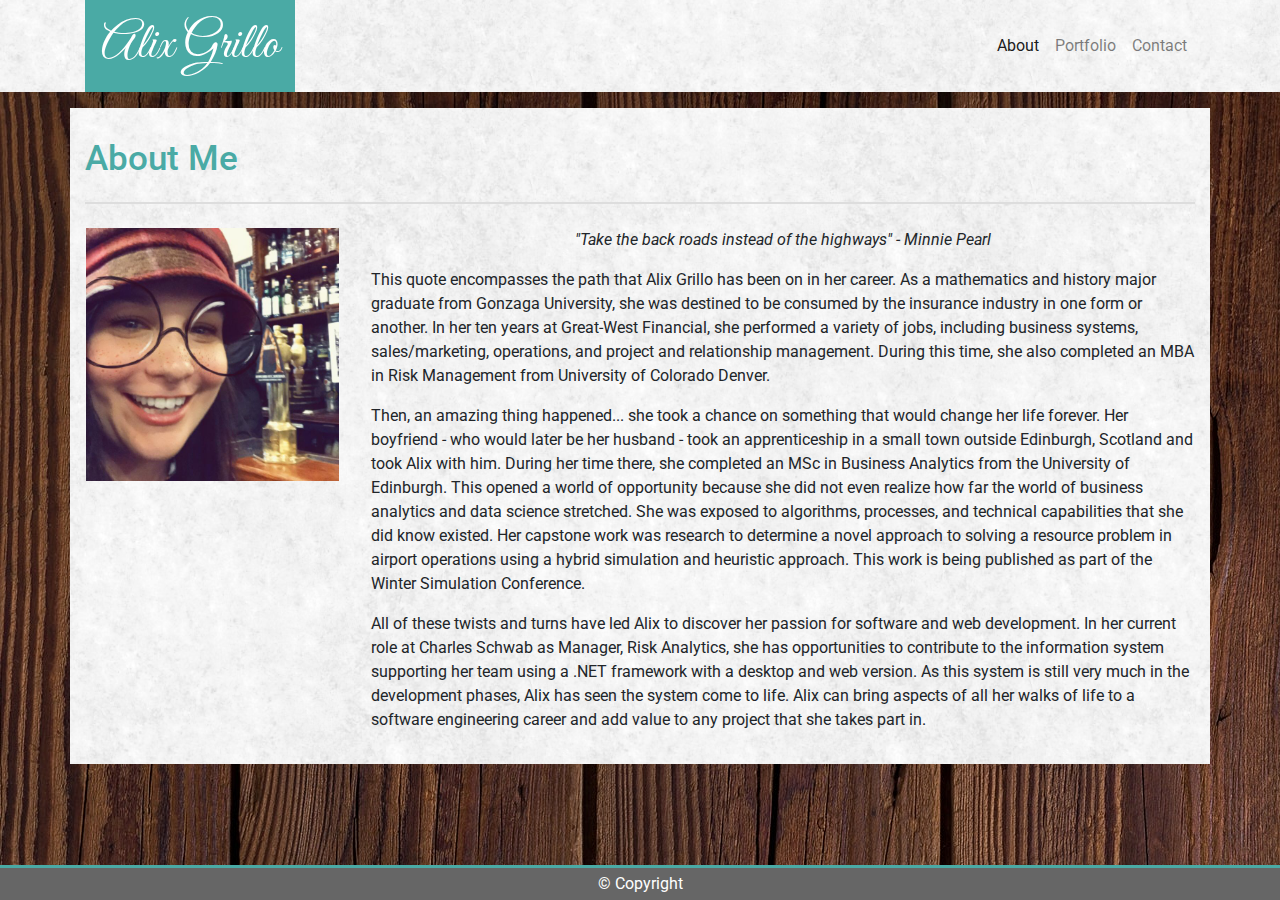
<file: index.html>
<!DOCTYPE html>
<html>

<head>
    <title>Portfolio using Bootstrap</title>
    <meta charset="UTF-8">
    <link rel="stylesheet" href="https://stackpath.bootstrapcdn.com/bootstrap/4.3.1/css/bootstrap.min.css"
        integrity="sha384-ggOyR0iXCbMQv3Xipma34MD+dH/1fQ784/j6cY/iJTQUOhcWr7x9JvoRxT2MZw1T" crossorigin="anonymous">
        <link href="https://fonts.googleapis.com/css?family=Great+Vibes|Pacifico|Roboto&display=swap" rel="stylesheet">
        <link rel="stylesheet" href="assets/css/style.css">
</head>


<body>
    <nav class="navbar navbar-expand-lg navbar-expand-md navbar-expand-sm navbar-light bg-light p-0">
        <div class="container">
            <h1 class="p-3 m-0" href="index.html">Alix Grillo</h1>
            <button class="navbar-toggler" type="button" data-toggle="collapse" data-target="#navbarNav"
                aria-controls="navbarNav" aria-expanded="false" aria-label="Toggle navigation">
                <span class="navbar-toggler-icon"></span>
            </button>
            <div class="collapse navbar-collapse justify-content-end" id="navbarNav">
                <ul class="navbar-nav">
                    <li class="nav-item active">
                        <a class="nav-link" href="index.html">About <span class="sr-only">(current)</span></a>
                    </li>
                    <li class="nav-item">
                        <a class="nav-link" href="portfolio.html">Portfolio</a>
                    </li>
                    <li class="nav-item">
                        <a class="nav-link" href="contact.html">Contact</a>
                    </li>
                </ul>
            </div>
        </div>
    </nav>

    <div class="container mt-3 mb-10 pt-2">
        <div class="row">
            <div class="col-md-12">
                <h2 >About Me</h2>
            </div>
        </div>

        <div class="row">
            <div class="col-md-3 p-3">
                <img src="assets/images/alix1.jpg" class="float-left img-fluid" alt="Profile Picture">
            </div>
            <div class="col-md-9 p-3">
                <blockquote class="font-italic text-center">"Take the back roads instead of the highways" - Minnie Pearl</blockquote>
                <p>
                    This quote encompasses the path that Alix Grillo
                    has been on in her career. As a mathematics and history major graduate from Gonzaga University, she
                    was destined
                    to be consumed by the insurance industry in one form or another. In her ten years at Great-West
                    Financial, she
                    performed a variety of jobs, including business systems, sales/marketing, operations, and project
                    and relationship
                    management. During this time, she also completed an MBA in Risk Management from University of
                    Colorado Denver.

                </p>
                <p>

                    Then, an amazing thing happened... she took a chance on something that would change her life
                    forever. Her boyfriend
                    - who would later be her husband - took an apprenticeship in a small town outside Edinburgh,
                    Scotland and took Alix
                    with him. During her time there, she completed an MSc in Business Analytics from the University of
                    Edinburgh. This
                    opened a world of opportunity because she did not even realize how far the world of business
                    analytics and data
                    science stretched. She was exposed to algorithms, processes, and technical capabilities that she did
                    know existed. Her
                    capstone work was research to determine a novel approach to solving a resource problem in airport
                    operations using a
                    hybrid simulation and heuristic approach. This work is being published as part of the Winter
                    Simulation Conference.

                </p>
                <p>

                    All of these twists and turns have led Alix to discover her passion for software and web
                    development. In her current
                    role at Charles Schwab as Manager, Risk Analytics, she has opportunities to contribute to the
                    information system
                    supporting her team using a .NET framework with a desktop and web version. As this system is still
                    very much in the
                    development phases, Alix has seen the system come to life. Alix can bring aspects of all her walks
                    of life to a
                    software engineering career and add value to any project that she takes part in.
                </p>
            </div>
        </div>
    </div>

    <!-- <nav class="navbar fixed-bottom navbar-dark bg-secondary justify-content-center border-top border-info mt-5">
        <a class="navbar-brand" href="#">&copy Copyright</a>
    </nav> -->
    <footer class="footer fixed-bottom m-0 mt-5">
        <!-- <div class="container bg-dark"> -->
            <p class="text-white text-center m-0 p-1">&copy Copyright</p>
        <!-- </div> -->
    </footer>
</body>

</html>
</file>
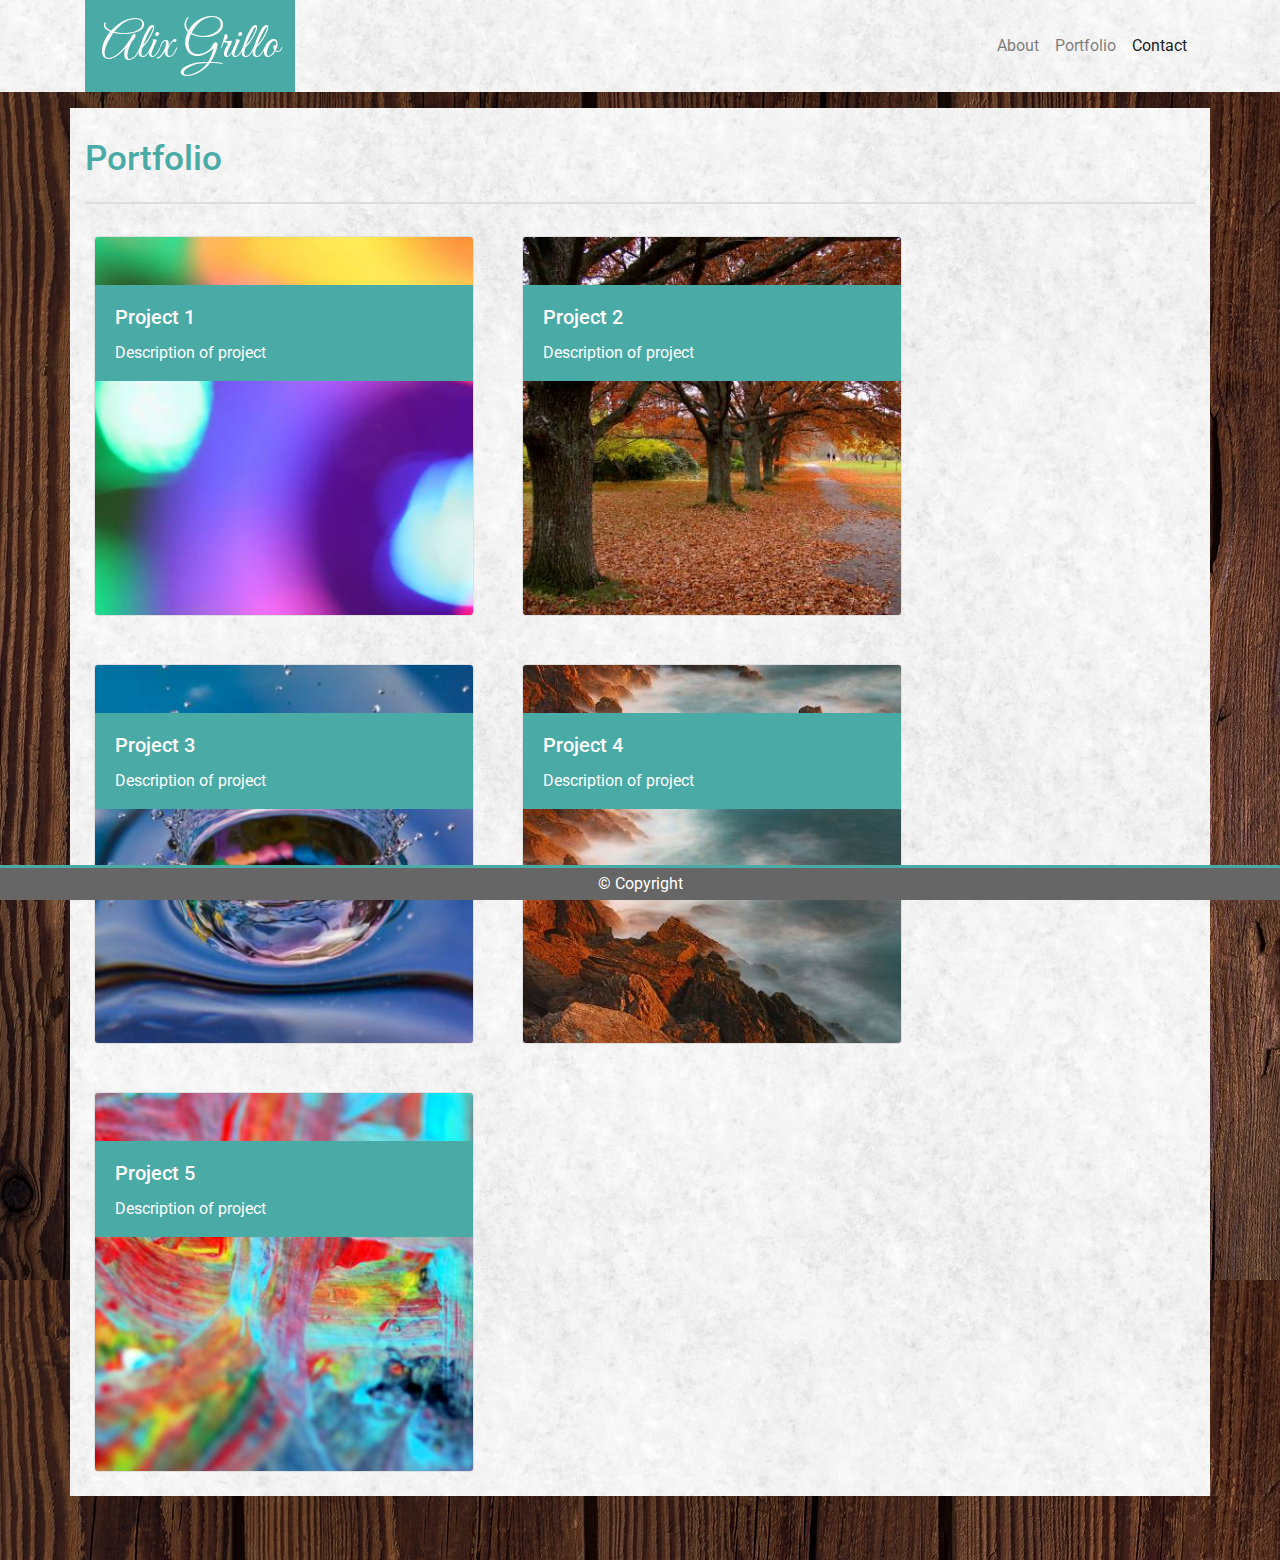
<file: portfolio.html>
<!DOCTYPE html>
<html>

<head>
    <title>Portfolio using Bootstrap</title>
    <meta charset="UTF-8">
    <link rel="stylesheet" href="https://stackpath.bootstrapcdn.com/bootstrap/4.3.1/css/bootstrap.min.css"
        integrity="sha384-ggOyR0iXCbMQv3Xipma34MD+dH/1fQ784/j6cY/iJTQUOhcWr7x9JvoRxT2MZw1T" crossorigin="anonymous">
        <link href="https://fonts.googleapis.com/css?family=Great+Vibes|Pacifico|Roboto&display=swap" rel="stylesheet">
        <link rel="stylesheet" href="assets/css/style.css">
</head>

<body>
    <nav class="navbar navbar-expand-lg navbar-expand-md navbar-expand-sm navbar-light bg-light p-0">
        <div class="container">
            <h1 class="p-3 m-0" href="index.html">Alix Grillo</h1>
            <button class="navbar-toggler" type="button" data-toggle="collapse" data-target="#navbarNav"
                aria-controls="navbarNav" aria-expanded="false" aria-label="Toggle navigation">
                <span class="navbar-toggler-icon"></span>
            </button>
            <div class="collapse navbar-collapse justify-content-end" id="navbarNav">
                <ul class="navbar-nav">
                    <li class="nav-item">
                        <a class="nav-link" href="index.html">About <span class="sr-only">(current)</span></a>
                    </li>
                    <li class="nav-item">
                        <a class="nav-link" href="portfolio.html">Portfolio</a>
                    </li>
                    <li class="nav-item active">
                        <a class="nav-link" href="contact.html">Contact</a>
                    </li>
                </ul>
            </div>
        </div>
    </nav>

    <div class="container mt-3 mb-10 pt-2">
        <div class="row">
            <div class="col-md-12">
                <h2>Portfolio</h2>
            </div>
        </div>
        <div class="row">
            <div class="card col-md-4 p-0 m-4" style="width: 18rem;">
                <img src="assets/images/abstract4.jpg" class="card-img img-fluid" alt="...">
                <div class="card-img-overlay mt-5" style="max-height: 6rem;">
                    <h5 class="card-title">Project 1</h5>
                    <p class="card-text">Description of project</p>
                    <!-- <a href="#" class="btn btn-primary">Go somewhere</a> -->
                </div>
            </div>
            <div class="card col-md-4 p-0 m-4" style="width: 18rem;">
                <img src="assets/images/nature3.jpg" class="card-img img-fluid" alt="...">
                <div class="card-img-overlay mt-5" style="max-height: 6rem;">
                    <h5 class="card-title">Project 2</h5>
                    <p class="card-text">Description of project</p>
                    <!-- <a href="#" class="btn btn-primary">Go somewhere</a> -->
                </div>
            </div>
        </div>
        <div class="row">
            <div class="card col-md-4 p-0 m-4" style="width: 18rem;">
                <img src="assets/images/nature2.jpg" class="card-img img-fluid" alt="...">
                <div class="card-img-overlay mt-5" style="max-height: 6rem;">
                    <h5 class="card-title">Project 3</h5>
                    <p class="card-text">Description of project</p>
                    <!-- <a href="#" class="btn btn-primary">Go somewhere</a> -->
                </div>
            </div>
            <div class="card col-md-4 p-0 m-4" style="width: 18rem;">
                <img src="assets/images/nature1.jpg" class="card-img img-fluid" alt="...">
                <div class="card-img-overlay mt-5" style="max-height: 6rem;">
                    <h5 class="card-title">Project 4</h5>
                    <p class="card-text">Description of project</p>
                    <!-- <a href="#" class="btn btn-primary">Go somewhere</a> -->
                </div>
            </div>
        </div>
        <div class="row">
                <div class="card col-md-4 p-0 m-4" style="width: 18rem;">
                    <img src="assets/images/abstract5.jpg" class="card-img img-fluid" alt="...">
                    <div class="card-img-overlay mt-5" style="max-height: 6rem;">
                        <h5 class="card-title">Project 5</h5>
                        <p class="card-text">Description of project</p>
                        <!-- <a href="#" class="btn btn-primary">Go somewhere</a> -->
                    </div>
                </div>
            </div>
    </div>

    <footer class="footer fixed-bottom m-0 mt-5">
        <!-- <div class="container bg-dark"> -->
        <p class="text-white text-center m-0 p-1">&copy Copyright</p>
        <!-- </div> -->
    </footer>
</body>

</html>
</file>
<file: assets/css/style.css>
/* the body should have a background image, set the font to Arial, and width to 960px (centered on page) */
body{
    background-image: url("../background/background-brown-carpentry-326311.jpg");

    margin-bottom: 5%;
}
/* the font for h1 will be Great Vibes */
h1{
    font-family: 'Great Vibes', cursive;
    background-color: #4aaaa5;
    color: white;
    font-size: 50px;

}
.nav-link{
    font-family: 'Roboto', sans-serif; 
}

/* the font for h1 will be Pacifico */
h2{
    font-family: 'Roboto', sans-serif; 
    font-size: 35px;
    color: #4aaaa5;
    padding: 2% 0%;
    border-bottom-style: solid;
    border-bottom-width: 2px;
    border-bottom-color: #dddddd;
}
.navbar{
    background-image: url("../background/fresh_snow/fresh_snow.png");
    
}
.container{
    font-family: 'Roboto', sans-serif; 
    /* background-color: #ffffff; */
    background-image: url("../background/fresh_snow/fresh_snow.png");
    
}
.card-img-overlay{
    background-color: #4aaaa5;
    color: white;
    /* margin-top: 15rem!important; */

}
.card :hover{
    color: white ;
    background-color: #205E5B ;
}
.btn{
    background-color: #4aaaa5;
    color: white;
}
footer{

    background-color: #666666;
    text-align: center;
    color: white;
    border-top-color: #4aaaa5;
    border-top-width: 3px;
    border-top-style: solid;
}
/* .fa-signature{
    font-size: 16px;
    color: blue;
}
.fa, .far, .fas {
    font-family: "Font Awesome 5 Free";
} */

/* font-family: 'Pacifico', cursive;
font-family: 'Roboto', sans-serif; */
</file>
